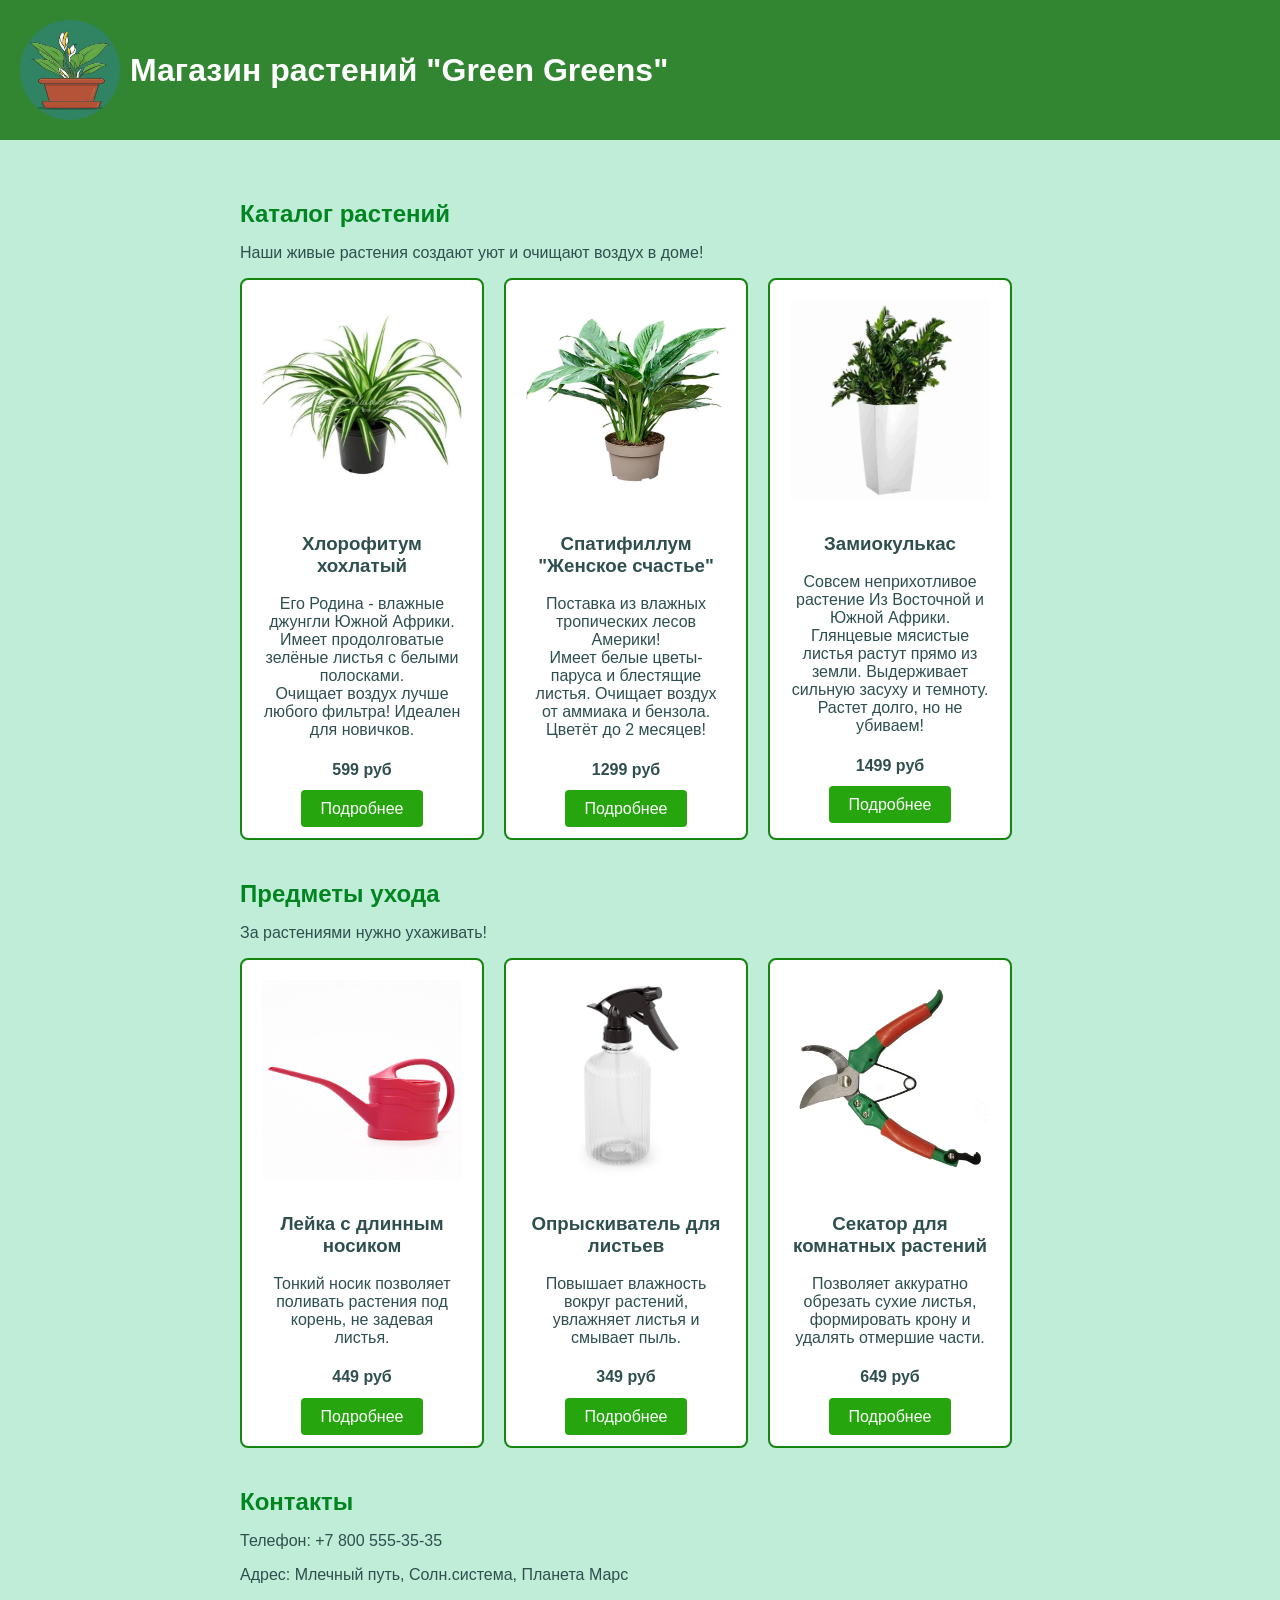
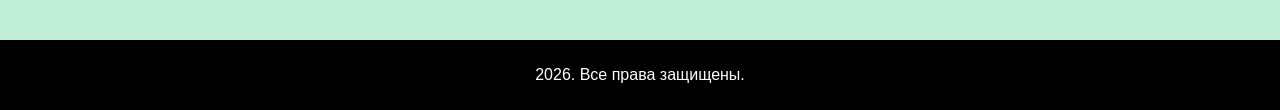
<file: index.html>
<!DOCTYPE html>
<html lang="ru">

<head>
    <meta charset="UTF-8">
    <title>Green Greens</title>
    <link rel="stylesheet" href="style.css">
</head>

<body>
    <header>
        <img src="img/logotype.png" alt="лого" />
        <h1>Магазин растений "Green Greens"</h1>
    </header>
    <main>
        <section>
            <h2>Каталог растений</h2>
            <p>Наши живые растения создают уют и очищают воздух в доме!</p>
        </section>
        <div class="cards">

            <div class="card">
                <img src="img/хлорофитум.png" alt="Хлорофитум">
                <h3>Хлорофитум хохлатый</h3>
                <p>
                    Его Родина - влажные джунгли Южной Африки. Имеет продолговатые зелёные листья с белыми
                    полосками.
                    <br> Очищает воздух лучше любого фильтра! Идеален для новичков.
                </p>
                <h4><b>599 руб</b></h4>
                <a href="flowers/flower1.html" class="btn">Подробнее</a>
            </div>
            <div class="card">
                <img src="img/Спатифиллум.png" alt="Спатифиллум">
                <h3>Спатифиллум "Женское счастье"</h3>
                <p>
                    Поставка из влажных тропических лесов Америки! <br> Имеет белые цветы-паруса и блестящие листья.
                    Очищает воздух от аммиака и бензола. Цветёт до 2 месяцев!
                </p>
                <h4><b>1299 руб</b></h4>
                <a href="flowers/flower2.html" class="btn">Подробнее</a>
            </div>

            <div class="card">
                <img src="img/замиокулькас.png" alt="Замиокулькас">
                <h3>Замиокулькас</h3>
                <p>Совсем неприхотливое растение Из Восточной и Южной Африки. Глянцевые мясистые листья растут прямо из
                    земли.
                    Выдерживает сильную засуху и темноту. <br> Растет долго, но не убиваем!
                </p>
                <h4><b>1499 руб</b></h4>
                <a href="flowers/flower3.html" class="btn">Подробнее</a>
            </div>

        </div>
        <section>
            <h2>Предметы ухода</h2>
            <p>За растениями нужно ухаживать!</p>
            <div class="cards">

                <div class="card">
                    <img src="img/лейка.png" alt="Лейка">
                    <h3>Лейка с длинным носиком</h3>
                    <p>Тонкий носик позволяет поливать растения под корень, не задевая листья.</p>
                    <h4><b>449 руб</b></h4>
                    <a href="flowers/product4.html" class="btn">Подробнее</a>
                </div>

                <div class="card">
                    <img src="img/опрыскиватель.png" alt="Опрыскиватель">
                    <h3>Опрыскиватель для листьев</h3>
                    <p>Повышает влажность вокруг растений, увлажняет листья и смывает пыль.</p>
                    <h4><b>349 руб</b></h4>
                    <a href="flowers/product5.html" class="btn">Подробнее</a>
                </div>

                <div class="card">
                    <img src="img/секатор.png" alt="Секатор">
                    <h3>Секатор для комнатных растений</h3>
                    <p>Позволяет аккуратно обрезать сухие листья, формировать крону и удалять отмершие части.</p>
                    <h4><b>649 руб</b></h4>
                    <a href="flowers/product6.html" class="btn">Подробнее</a>
                </div>

            </div>
        </section>
        <section id="contacts">
            <h2>Контакты</h2>
            <p>Телефон: +7 800 555-35-35</p>
            <p>Адрес: Млечный путь, Солн.система, Планета Марс</p>
        </section>
    </main>

    <footer>
        <p>2026. Все права защищены.</p>
    </footer>
</body>

</html>
</file>
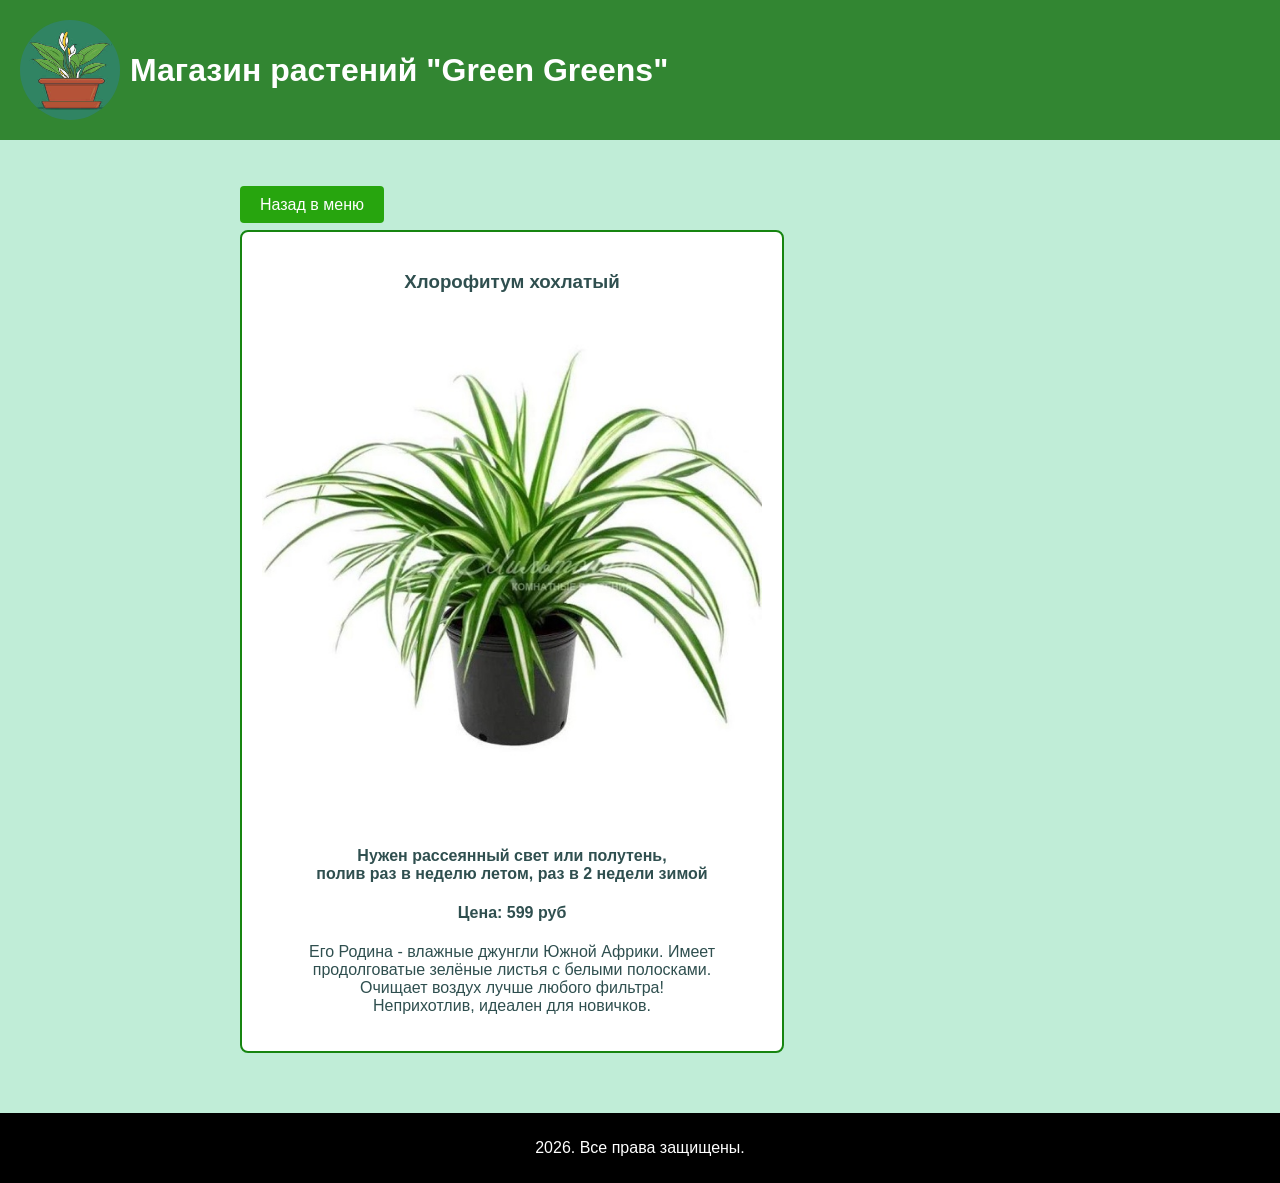
<file: flowers/flower1.html>
<!DOCTYPE html>
<html lang="ru">

<head>
    <meta charset="UTF-8">
    <title>Хлорофитум хохлатый</title>
    <link rel="stylesheet" href="../style.css">
</head>

<body>
    <header>
        <img src="../img/logotype.png" alt="лого" />
        <h1>Магазин растений "Green Greens"</h1>
    </header>
    <main>
        <p><a href="../index.html" class="btn">Назад в меню</a></p>
        <div class="detail-card">
            <h3>Хлорофитум хохлатый</h3>
            <img src="../img/хлорофитум.png" alt="Хлорофитум хохлатый">
            <h4 class="product-info"><b>Нужен рассеянный свет или полутень, <br> полив раз в неделю летом, раз в 2
                    недели зимой</b></h4>
            <h4 class="product-info"><b>Цена: 599 руб</b></h4>
            <p class="product-info">
                Его Родина - влажные джунгли Южной Африки. Имеет продолговатые зелёные листья с белыми
                полосками.
                <br> Очищает воздух лучше любого фильтра!
                <br>Неприхотлив, идеален для новичков.
            </p>
        </div>
    </main>

    <footer>
        <p>2026. Все права защищены.</p>
    </footer>
</body>

</html>
</file>
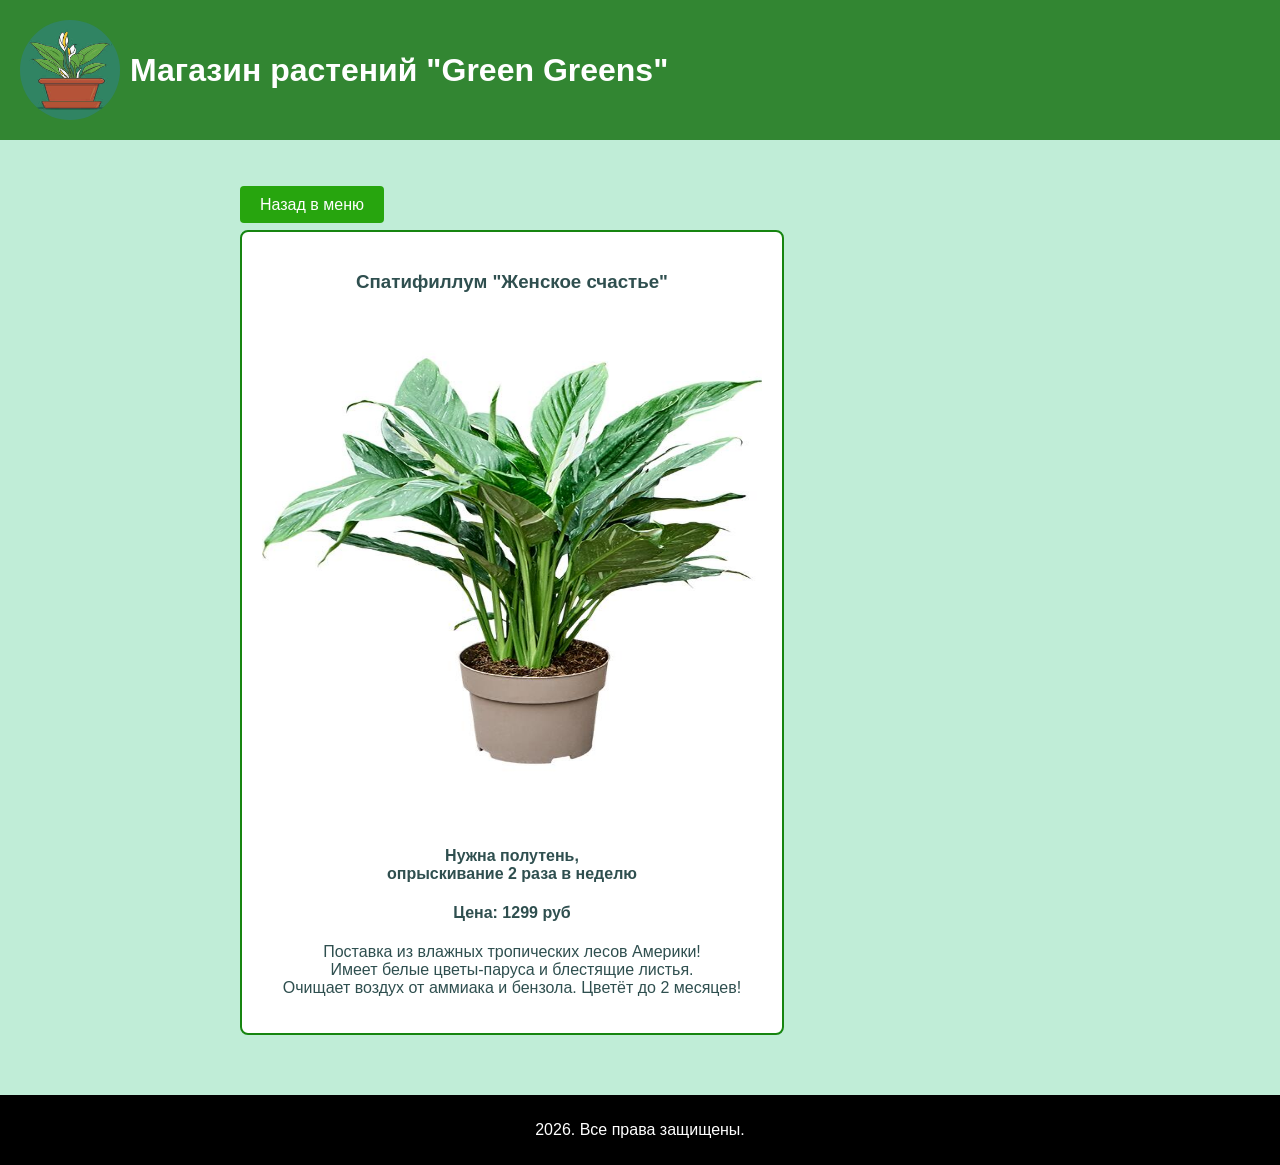
<file: flowers/flower2.html>
<!DOCTYPE html>
<html lang="ru">

<head>
    <meta charset="UTF-8">
    <title>Спатифиллум "Женское счастье"</title>
    <link rel="stylesheet" href="../style.css">
</head>

<body>
    <header>
        <img src="../img/logotype.png" alt="лого" />
        <h1>Магазин растений "Green Greens"</h1>
    </header>
    <main>
        <p><a href="../index.html" class="btn">Назад в меню</a></p>
        <div class="detail-card">
            <h3>Спатифиллум "Женское счастье"</h3>
            <img src="../img/Спатифиллум.png" alt="Спатифиллум">
            <h4 class="product-info"><b>Нужна полутень, <br> опрыскивание 2 раза в неделю</b></h4>
            <h4 class="product-info"><b>Цена: 1299 руб</b></h4>
            <p>
                Поставка из влажных тропических лесов Америки! <br> Имеет белые цветы-паруса и блестящие листья.<br>
                Очищает воздух от аммиака и бензола. Цветёт до 2 месяцев!
            </p>
        </div>
    </main>

    <footer>
        <p>2026. Все права защищены.</p>
    </footer>
</body>

</html>
</file>
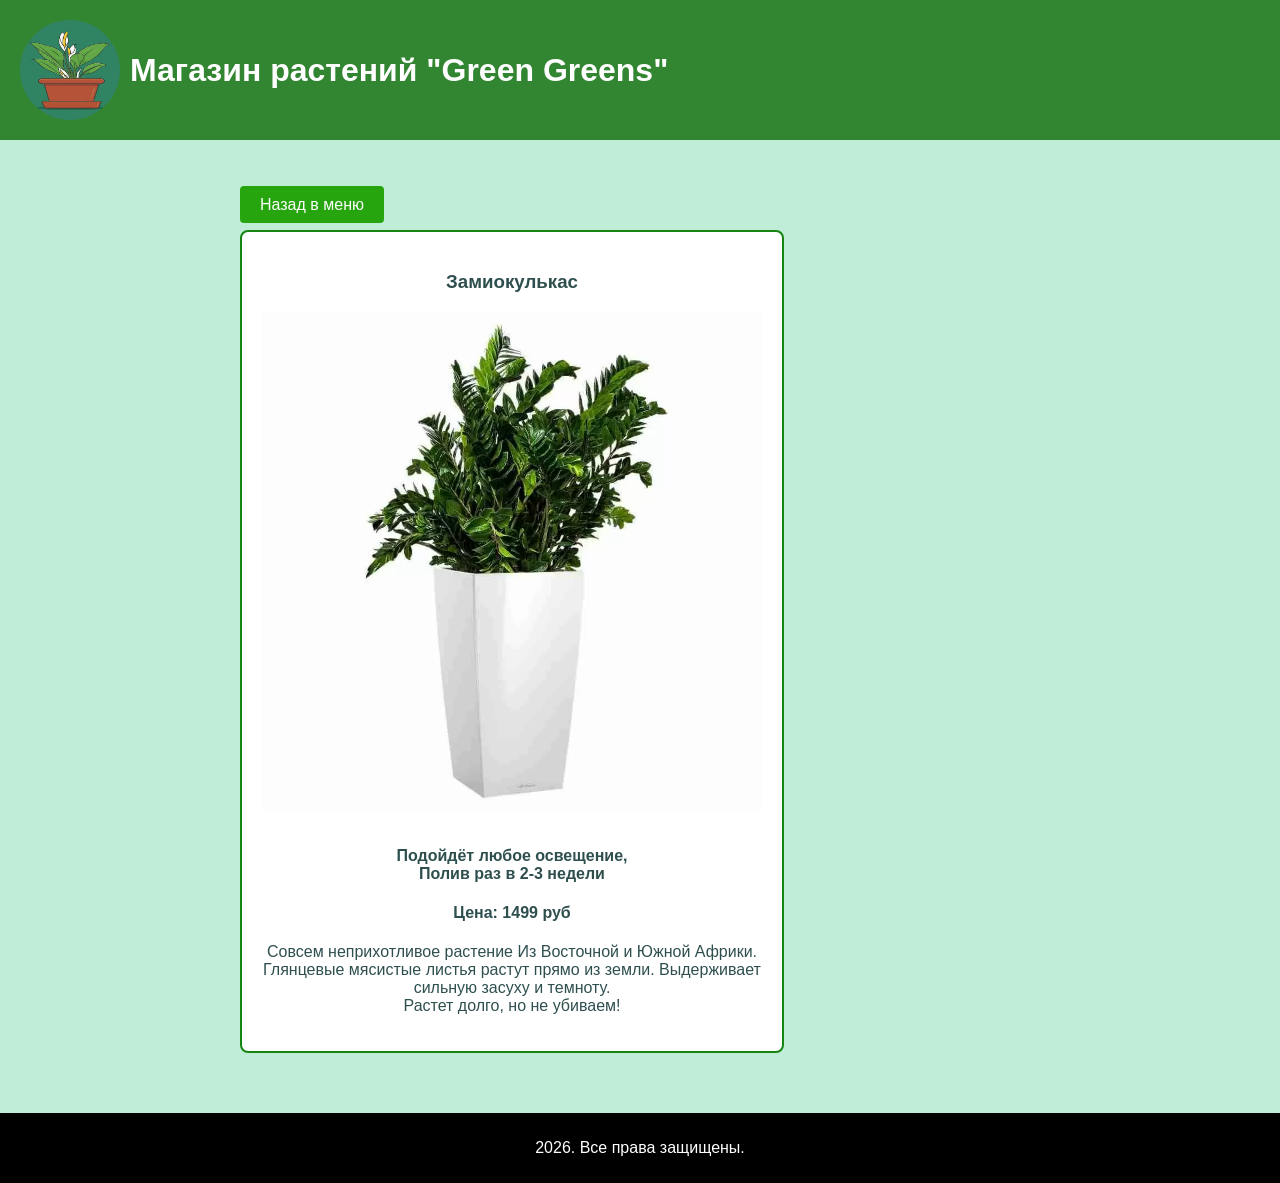
<file: flowers/flower3.html>
<!DOCTYPE html>
<html lang="ru">

<head>
    <meta charset="UTF-8">
    <title>Замиокулькас</title>
    <link rel="stylesheet" href="../style.css">
</head>

<body>
    <header>
        <img src="../img/logotype.png" alt="лого" />
        <h1>Магазин растений "Green Greens"</h1>
    </header>
    <main>
        <p><a href="../index.html" class="btn">Назад в меню</a></p>
        <div class="detail-card">
            <h3>Замиокулькас</h3>
            <img src="../img/замиокулькас.png" alt="Замиокулькас">
            <h4 class="product-info"><b>Подойдёт любое освещение, <br> Полив раз в 2-3 недели</b></h4>
            <h4 class="product-info"><b>Цена: 1499 руб</b></h4>
            <p>
                Совсем неприхотливое растение Из Восточной и Южной Африки. <br> Глянцевые мясистые листья растут прямо
                из земли.
                Выдерживает сильную засуху и темноту. <br> Растет долго, но не убиваем!
            </p>
        </div>
    </main>

    <footer>
        <p>2026. Все права защищены.</p>
    </footer>
</body>

</html>
</file>
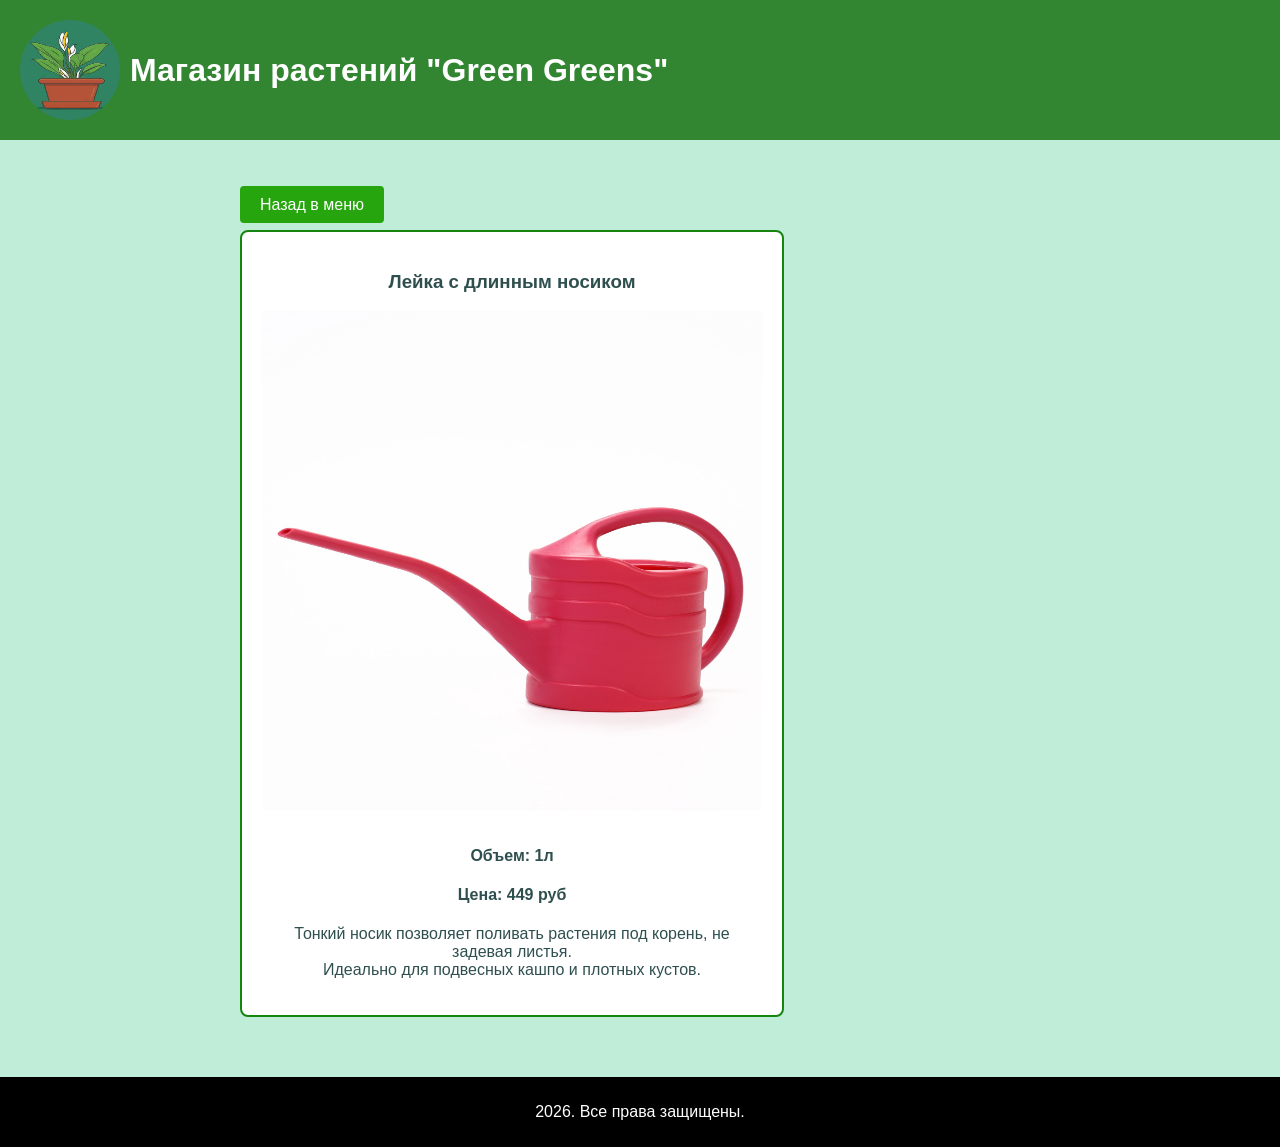
<file: flowers/product4.html>
<!DOCTYPE html>
<html lang="ru">

<head>
    <meta charset="UTF-8">
    <title>Лейка</title>
    <link rel="stylesheet" href="../style.css">
</head>

<body>
    <header>
        <img src="../img/logotype.png" alt="лого" />
        <h1>Магазин растений "Green Greens"</h1>
    </header>
    <main>
        <p><a href="../index.html" class="btn">Назад в меню</a></p>
        <div class="detail-card">
            <h3>Лейка с длинным носиком</h3>
            <img src="../img/лейка.png" alt="Лейка">
            <h4 class="product-info"><b>Объем: 1л</b></h4>
            <h4 class="product-info"><b>Цена: 449 руб</b></h4>
            <p>Тонкий носик позволяет поливать растения под корень, не задевая листья. <br>Идеально для подвесных кашпо
                и плотных кустов.</p>
        </div>
    </main>

    <footer>
        <p>2026. Все права защищены.</p>
    </footer>
</body>

</html>
</file>
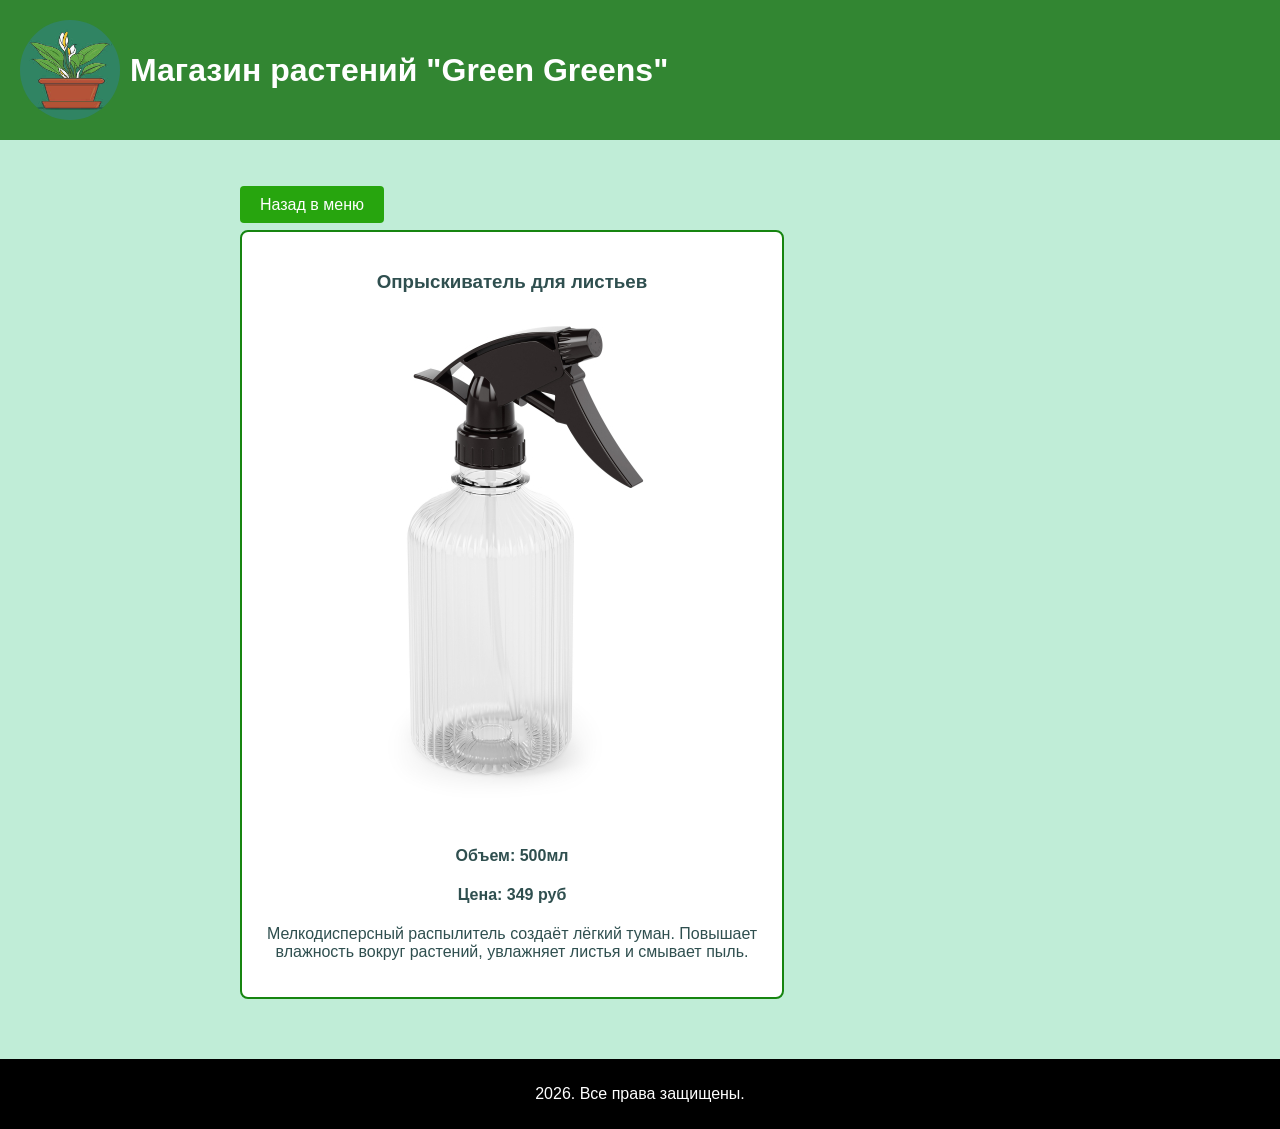
<file: flowers/product5.html>
<!DOCTYPE html>
<html lang="ru">

<head>
    <meta charset="UTF-8">
    <title>Опрыскиватель</title>
    <link rel="stylesheet" href="../style.css">
</head>

<body>
    <header>
        <img src="../img/logotype.png" alt="лого" />
        <h1>Магазин растений "Green Greens"</h1>
    </header>
    <main>
        <p><a href="../index.html" class="btn">Назад в меню</a></p>
        <div class="detail-card">
            <h3>Опрыскиватель для листьев</h3>
            <img src="../img/опрыскиватель.png" alt="Опрыскиватель для листьев">
            <h4 class="product-info"><b>Объем: 500мл</b></h4>
            <h4 class="product-info"><b>Цена: 349 руб</b></h4>
            <p>Мелкодисперсный распылитель создаёт лёгкий туман. Повышает влажность вокруг растений, увлажняет листья и
                смывает пыль.</p>
        </div>
    </main>

    <footer>
        <p>2026. Все права защищены.</p>
    </footer>
</body>

</html>
</file>
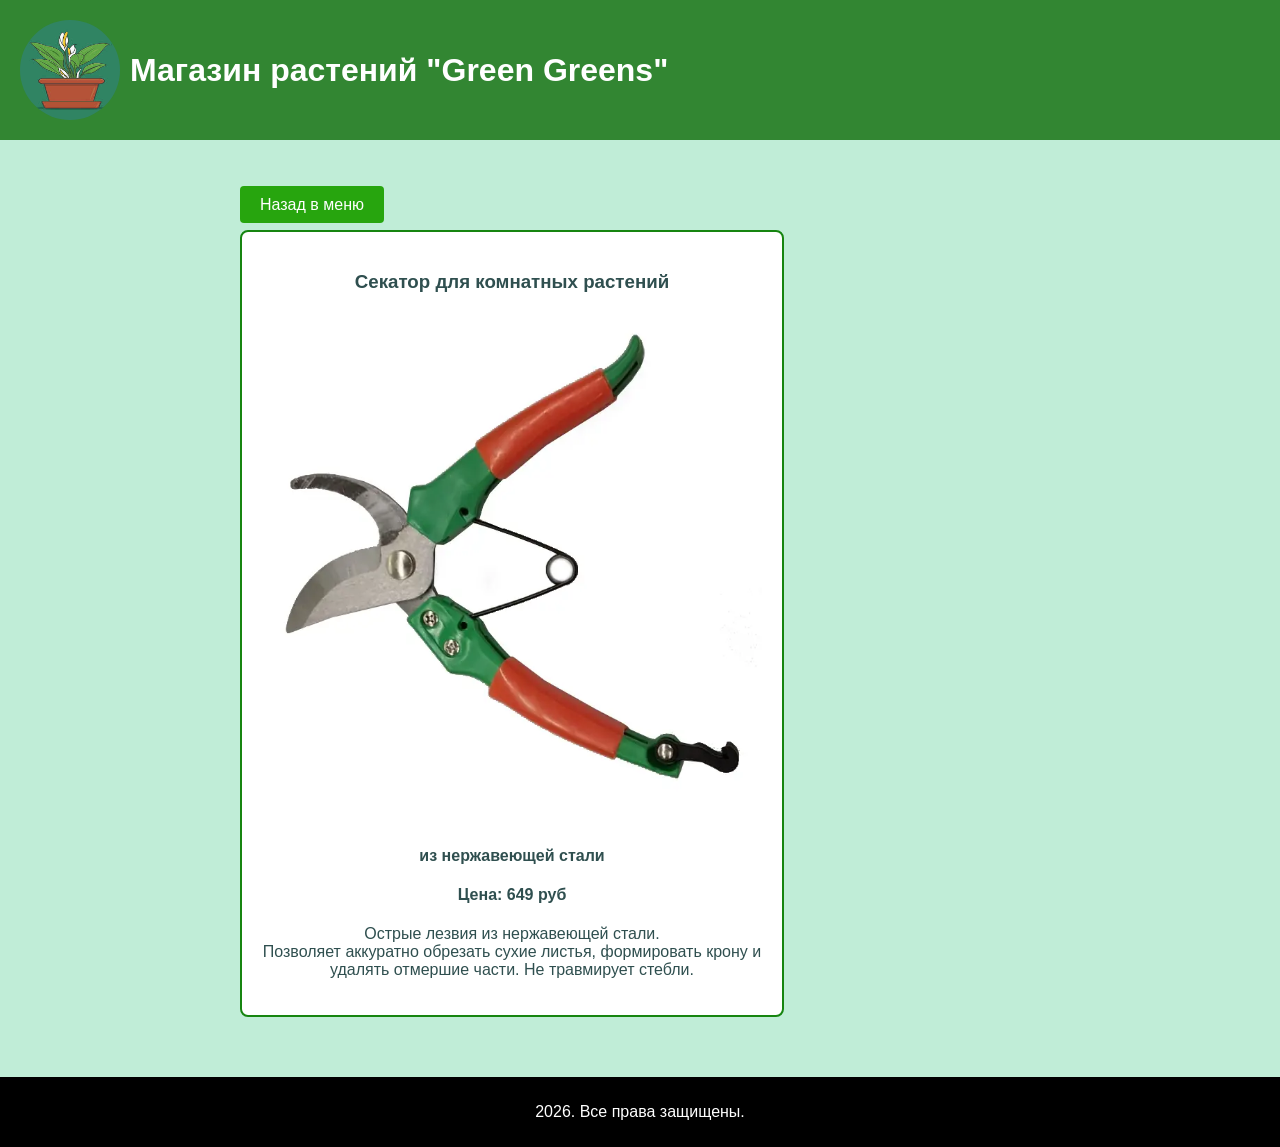
<file: flowers/product6.html>
<!DOCTYPE html>
<html lang="ru">

<head>
    <meta charset="UTF-8">
    <title>Секатор</title>
    <link rel="stylesheet" href="../style.css">
</head>

<body>
    <header>
        <img src="../img/logotype.png" alt="лого" />
        <h1>Магазин растений "Green Greens"</h1>
    </header>
    <main>
        <p><a href="../index.html" class="btn">Назад в меню</a></p>
        <div class="detail-card">
            <h3>Секатор для комнатных растений</h3>
            <img src="../img/секатор.png" alt="Секатор">
            <h4 class="product-info"><b>из нержавеющей стали</b></h4>
            <h4 class="product-info"><b>Цена: 649 руб</b></h4>
            <p>Острые лезвия из нержавеющей стали. <br>
                Позволяет аккуратно обрезать сухие листья, формировать крону и удалять отмершие части. Не травмирует
                стебли.</p>
        </div>
    </main>

    <footer>
        <p>2026. Все права защищены.</p>
    </footer>
</body>

</html>
</file>
<file: style.css>
body {
    font-family: Arial, sans-serif;
    margin: 0;
    background: #c0edd7;
    color: darkslategrey;
}

header {
    background-color: rgb(50, 134, 50);
    text-align: center;
    padding: 20px;
    display: flex;
    align-items: center;
}

header img {
    height: 100px;
    width: 100px;
    vertical-align: middle;
    margin-right: 10px;
    border-radius: 50px
}

header h1 {
    color: white;
}

main {
    max-width: 800px;
    margin: 20px auto;
    padding: 20px
}

.card {
    border: 2px solid rgb(22, 133, 16);
    border-radius: 8px;
    padding: 20px;
    text-align: center;
    width: 200px;
    background: white;
    margin-bottom: 20px;
}

.card img {
    width: 100%;
    height: 200px;
    border-radius: 4px;
    margin-bottom: 10px;

}

.btn {
    background-color: rgb(39, 165, 14);
    color: white;
    padding: 10px 20px;
    text-decoration: none;
    border-radius: 4px;
    cursor: pointer;
}

.btn:hover {
    background-color: rgb(5, 106, 4);
}

section h2 {
    color: rgb(0, 133, 33);
    margin-bottom: 10px;
}

footer {
    text-align: center;
    padding: 10px;
    background-color: black;
    color: white;
    margin-top: 20px;
}

.cards {
    display: flex;
    flex-wrap: wrap;
    gap: 20px
}

.detail-card {
    border: 2px solid rgb(22, 133, 16);
    border-radius: 8px;
    padding: 20px;
    text-align: center;
    width: 500px;
    background: white;
    margin-bottom: 20px;
}

.detail-card img {
    width: 100%;
    border-radius: 4px;
    margin-bottom: 10px;
    height: 500px;
}
</file>
